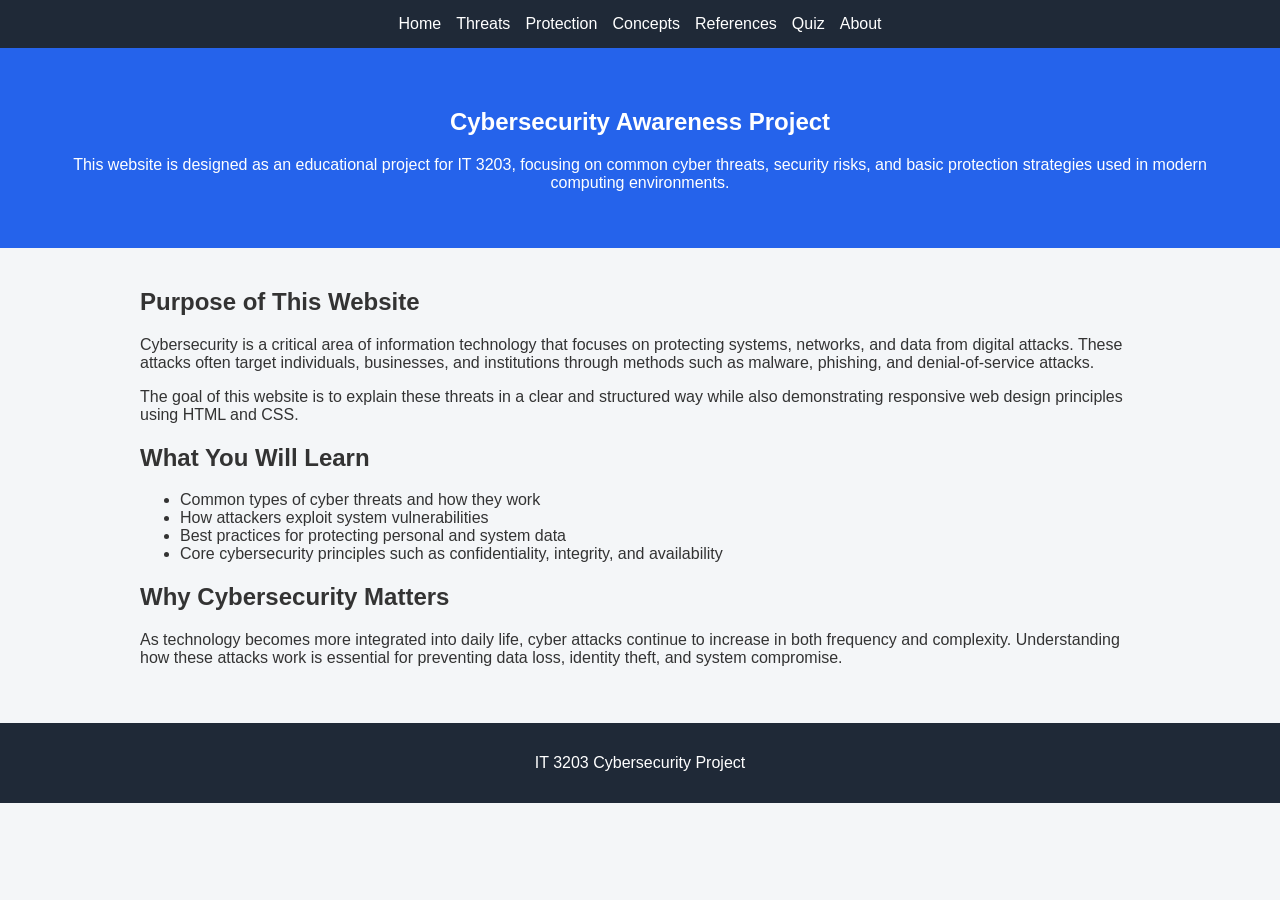
<file: index.html>
<!DOCTYPE html>
<html lang="en">
<head>
  <meta charset="UTF-8">
  <meta name="viewport" content="width=device-width, initial-scale=1.0">
  <title>Cybersecurity Awareness Home</title>
  <link rel="stylesheet" href="css/styles.css">
</head>

<body>

<header>
  <nav>
    <ul>
      <li><a href="index.html">Home</a></li>
      <li><a href="threats.html">Threats</a></li>
      <li><a href="protection.html">Protection</a></li>
      <li><a href="concepts.html">Concepts</a></li>
      <li><a href="references.html">References</a></li>
      <li><a href="quiz.html">Quiz</a></li>
      <li><a href="about.html">About</a></li>
    </ul>
  </nav>
</header>

<section class="hero">
  <h1>Cybersecurity Awareness Project</h1>
  <p>
    This website is designed as an educational project for IT 3203, focusing on common cyber threats,
    security risks, and basic protection strategies used in modern computing environments.
  </p>
</section>

<div class="container">

  <h2>Purpose of This Website</h2>
  <p>
    Cybersecurity is a critical area of information technology that focuses on protecting systems,
    networks, and data from digital attacks. These attacks often target individuals, businesses,
    and institutions through methods such as malware, phishing, and denial-of-service attacks.
  </p>

  <p>
    The goal of this website is to explain these threats in a clear and structured way while also
    demonstrating responsive web design principles using HTML and CSS.
  </p>

  <h2>What You Will Learn</h2>
  <ul>
    <li>Common types of cyber threats and how they work</li>
    <li>How attackers exploit system vulnerabilities</li>
    <li>Best practices for protecting personal and system data</li>
    <li>Core cybersecurity principles such as confidentiality, integrity, and availability</li>
  </ul>

  <h2>Why Cybersecurity Matters</h2>
  <p>
    As technology becomes more integrated into daily life, cyber attacks continue to increase in both
    frequency and complexity. Understanding how these attacks work is essential for preventing data loss,
    identity theft, and system compromise.
  </p>

</div>

<footer>
  <p>IT 3203 Cybersecurity Project</p>
</footer>

</body>
</html>
</file>
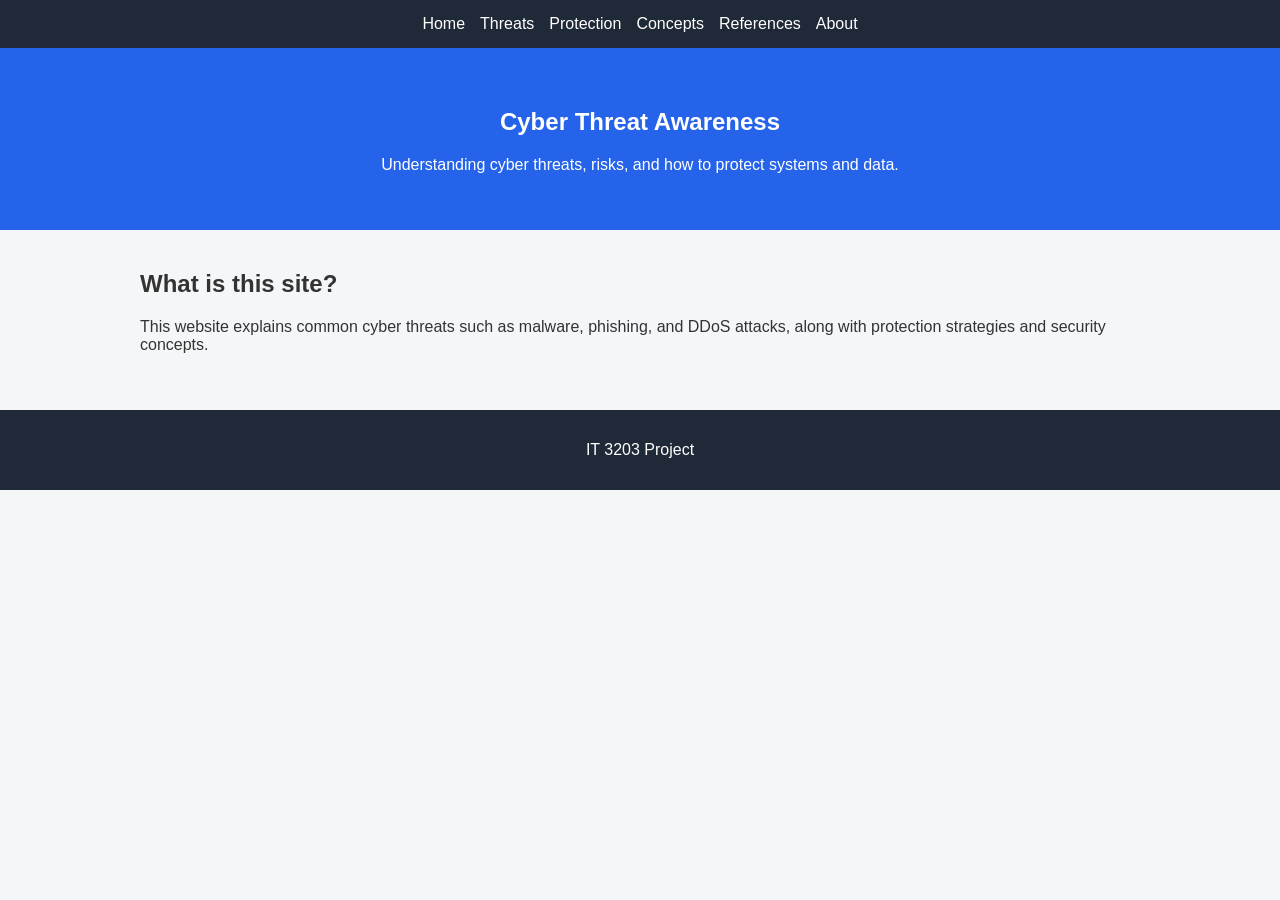
<file: Final_Project/index.html>
<!DOCTYPE html>
<html lang="en">
<head>
  <meta charset="UTF-8">
  <meta name="viewport" content="width=device-width, initial-scale=1.0">
  <title>Cyber Threats Home</title>
  <link rel="stylesheet" href="css/styles.css">
</head>
<body>

<header>
  <nav>
    <ul>
      <li><a href="index.html">Home</a></li>
      <li><a href="threats.html">Threats</a></li>
      <li><a href="protection.html">Protection</a></li>
      <li><a href="concepts.html">Concepts</a></li>
      <li><a href="references.html">References</a></li>
      <li><a href="about.html">About</a></li>
    </ul>
  </nav>
</header>

<section class="hero">
  <h1>Cyber Threat Awareness</h1>
  <p>Understanding cyber threats, risks, and how to protect systems and data.</p>
</section>

<div class="container">
  <h2>What is this site?</h2>
  <p>This website explains common cyber threats such as malware, phishing, and DDoS attacks, along with protection strategies and security concepts.</p>
</div>

<footer><p>IT 3203 Project</p></footer>

</body>
</html>
</file>
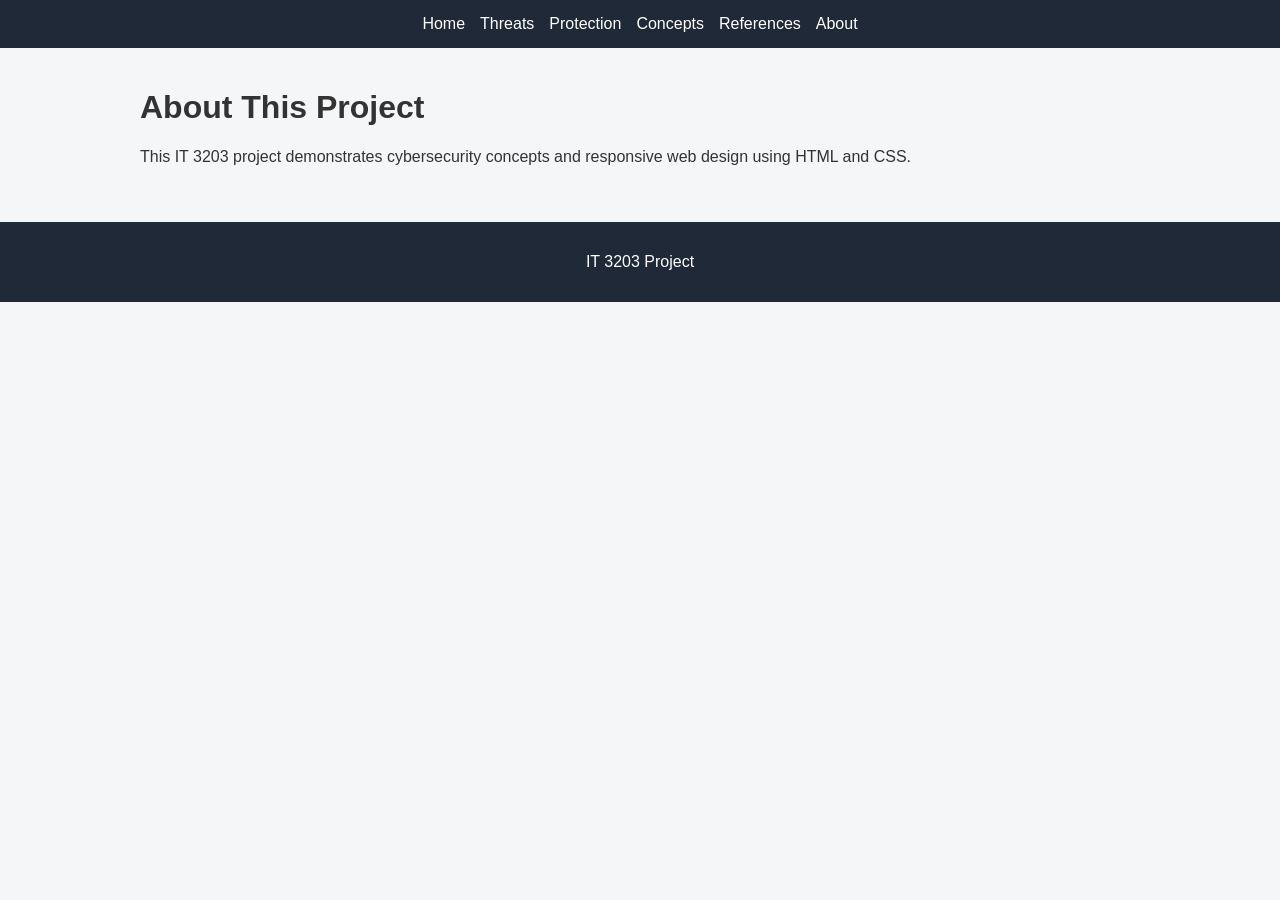
<file: about.html>
<!DOCTYPE html>
<html lang="en">
<head>
<meta charset="UTF-8">
<meta name="viewport" content="width=device-width, initial-scale=1.0">
<title>About</title>
<link rel="stylesheet" href="css/styles.css">
</head>
<body>

<header>
<nav>
<ul>
<li><a href="index.html">Home</a></li>
<li><a href="threats.html">Threats</a></li>
<li><a href="protection.html">Protection</a></li>
<li><a href="concepts.html">Concepts</a></li>
<li><a href="references.html">References</a></li>
<li><a href="about.html">About</a></li>
</ul>
</nav>
</header>

<div class="container">
<h1>About This Project</h1>
<p>This IT 3203 project demonstrates cybersecurity concepts and responsive web design using HTML and CSS.</p>
</div>

<footer><p>IT 3203 Project</p></footer>

</body>
</html>
</file>
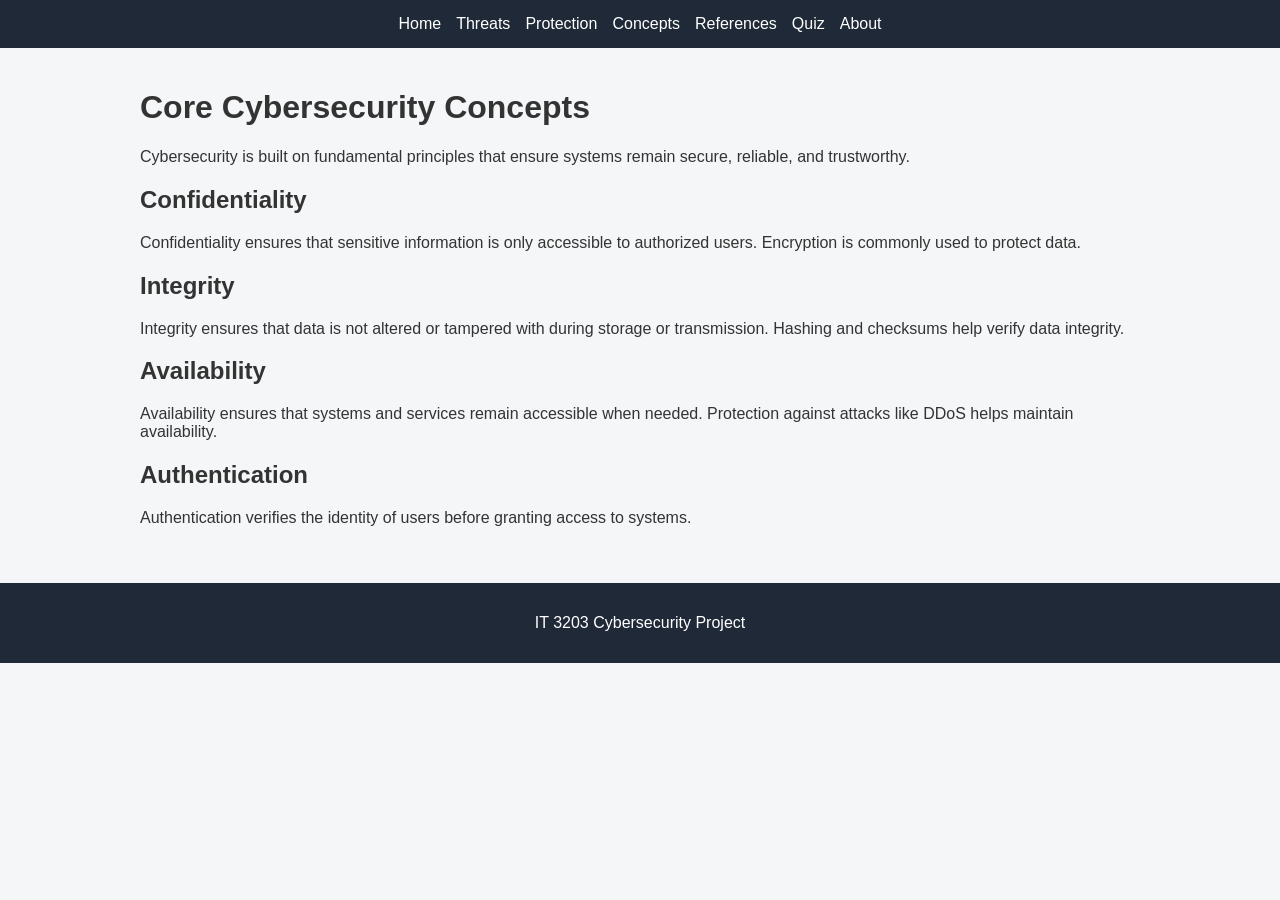
<file: concepts.html>
<!DOCTYPE html>
<html lang="en">
<head>
  <meta charset="UTF-8">
  <meta name="viewport" content="width=device-width, initial-scale=1.0">
  <title>Security Concepts</title>
  <link rel="stylesheet" href="css/styles.css">
</head>

<body>

<header>
  <nav>
    <ul>
      <li><a href="index.html">Home</a></li>
      <li><a href="threats.html">Threats</a></li>
      <li><a href="protection.html">Protection</a></li>
      <li><a href="concepts.html">Concepts</a></li>
      <li><a href="references.html">References</a></li>
      <li><a href="quiz.html">Quiz</a></li>
      <li><a href="about.html">About</a></li>
    </ul>
  </nav>
</header>

<div class="container">

  <h1>Core Cybersecurity Concepts</h1>

  <p>
    Cybersecurity is built on fundamental principles that ensure systems remain secure,
    reliable, and trustworthy.
  </p>

  <h2>Confidentiality</h2>
  <p>
    Confidentiality ensures that sensitive information is only accessible to authorized users.
    Encryption is commonly used to protect data.
  </p>

  <h2>Integrity</h2>
  <p>
    Integrity ensures that data is not altered or tampered with during storage or transmission.
    Hashing and checksums help verify data integrity.
  </p>

  <h2>Availability</h2>
  <p>
    Availability ensures that systems and services remain accessible when needed.
    Protection against attacks like DDoS helps maintain availability.
  </p>

  <h2>Authentication</h2>
  <p>
    Authentication verifies the identity of users before granting access to systems.
  </p>

</div>

<footer>
  <p>IT 3203 Cybersecurity Project</p>
</footer>

</body>
</html>
</file>
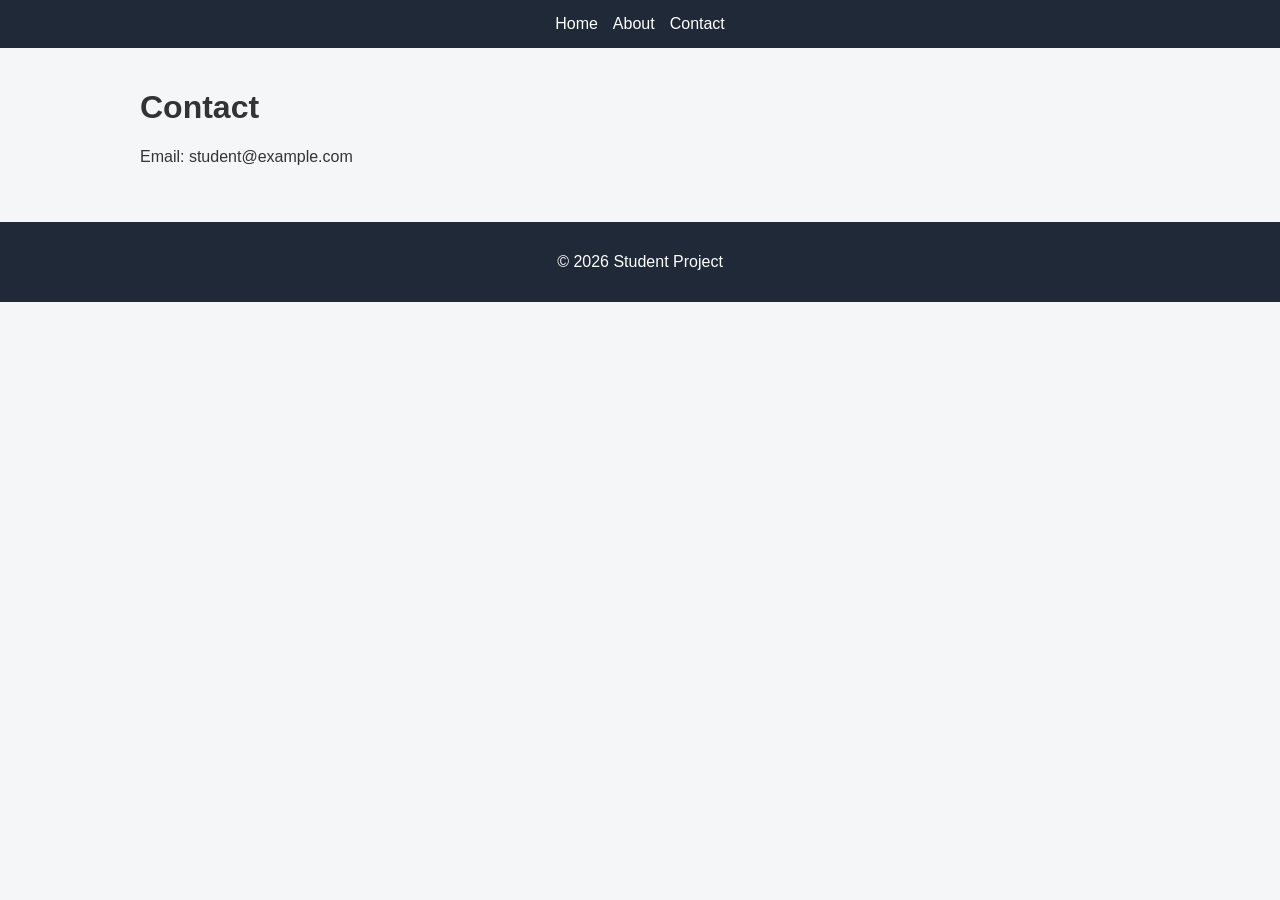
<file: contact.html>
<!DOCTYPE html>
<html lang="en">
<head>
  <meta charset="UTF-8">
  <meta name="viewport" content="width=device-width, initial-scale=1.0">
  <title>Contact</title>
  <link rel="stylesheet" href="css/styles.css">
</head>
<body>

<header>
  <nav>
    <ul>
      <li><a href="index.html">Home</a></li>
      <li><a href="about.html">About</a></li>
      <li><a href="contact.html">Contact</a></li>
    </ul>
  </nav>
</header>

<div class="container">
  <h1>Contact</h1>
  <p>Email: student@example.com</p>
</div>

<footer>
  <p>© 2026 Student Project</p>
</footer>

</body>
</html>
</file>
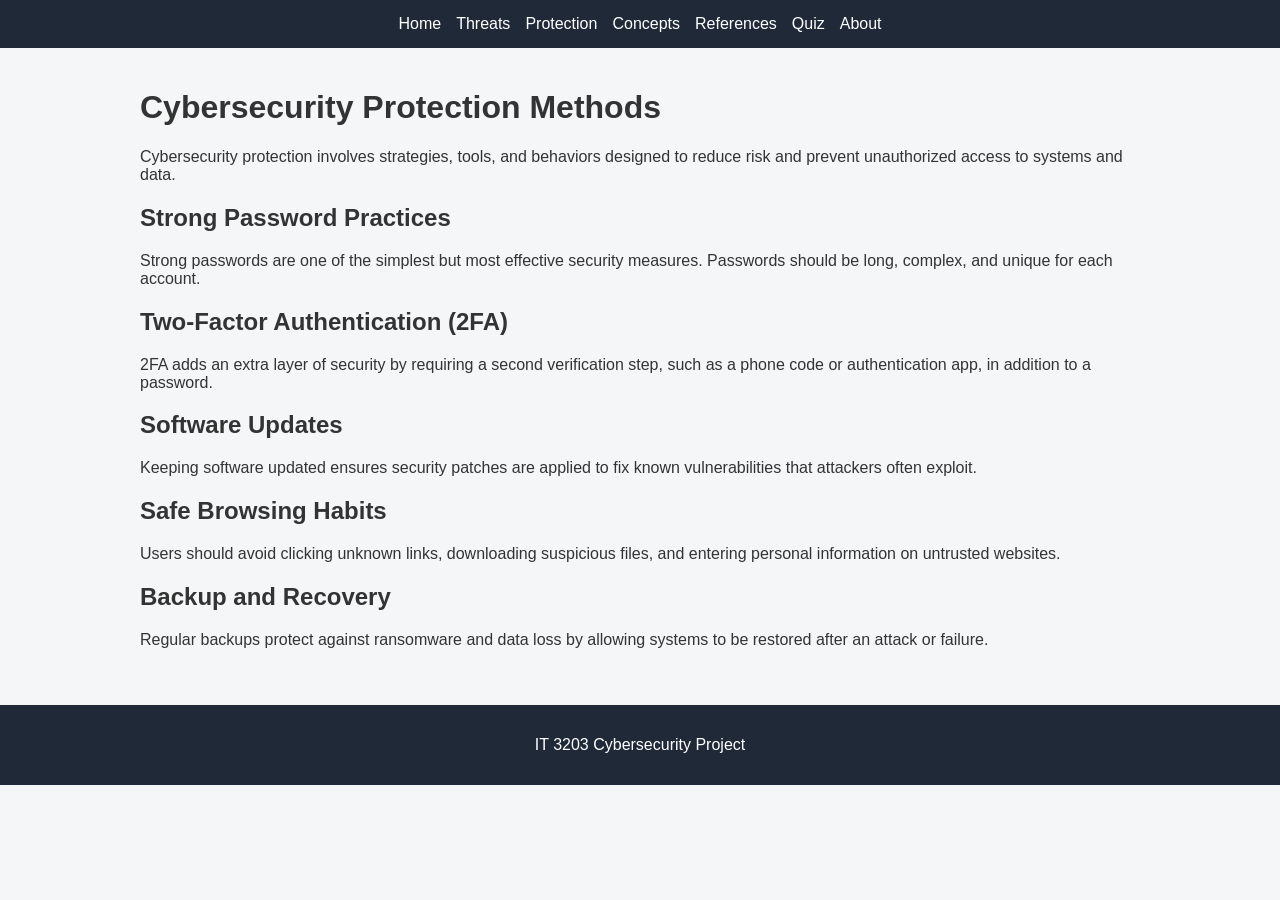
<file: protection.html>
<!DOCTYPE html>
<html lang="en">
<head>
  <meta charset="UTF-8">
  <meta name="viewport" content="width=device-width, initial-scale=1.0">
  <title>Cybersecurity Protection</title>
  <link rel="stylesheet" href="css/styles.css">
</head>

<body>

<header>
  <nav>
    <ul>
      <li><a href="index.html">Home</a></li>
      <li><a href="threats.html">Threats</a></li>
      <li><a href="protection.html">Protection</a></li>
      <li><a href="concepts.html">Concepts</a></li>
      <li><a href="references.html">References</a></li>
      <li><a href="quiz.html">Quiz</a></li>
      <li><a href="about.html">About</a></li>
    </ul>
  </nav>
</header>

<div class="container">

  <h1>Cybersecurity Protection Methods</h1>

  <p>
    Cybersecurity protection involves strategies, tools, and behaviors designed to reduce risk and
    prevent unauthorized access to systems and data.
  </p>

  <h2>Strong Password Practices</h2>
  <p>
    Strong passwords are one of the simplest but most effective security measures.
    Passwords should be long, complex, and unique for each account.
  </p>

  <h2>Two-Factor Authentication (2FA)</h2>
  <p>
    2FA adds an extra layer of security by requiring a second verification step,
    such as a phone code or authentication app, in addition to a password.
  </p>

  <h2>Software Updates</h2>
  <p>
    Keeping software updated ensures security patches are applied to fix known vulnerabilities
    that attackers often exploit.
  </p>

  <h2>Safe Browsing Habits</h2>
  <p>
    Users should avoid clicking unknown links, downloading suspicious files,
    and entering personal information on untrusted websites.
  </p>

  <h2>Backup and Recovery</h2>
  <p>
    Regular backups protect against ransomware and data loss by allowing systems to be restored
    after an attack or failure.
  </p>

</div>

<footer>
  <p>IT 3203 Cybersecurity Project</p>
</footer>

</body>
</html>
</file>
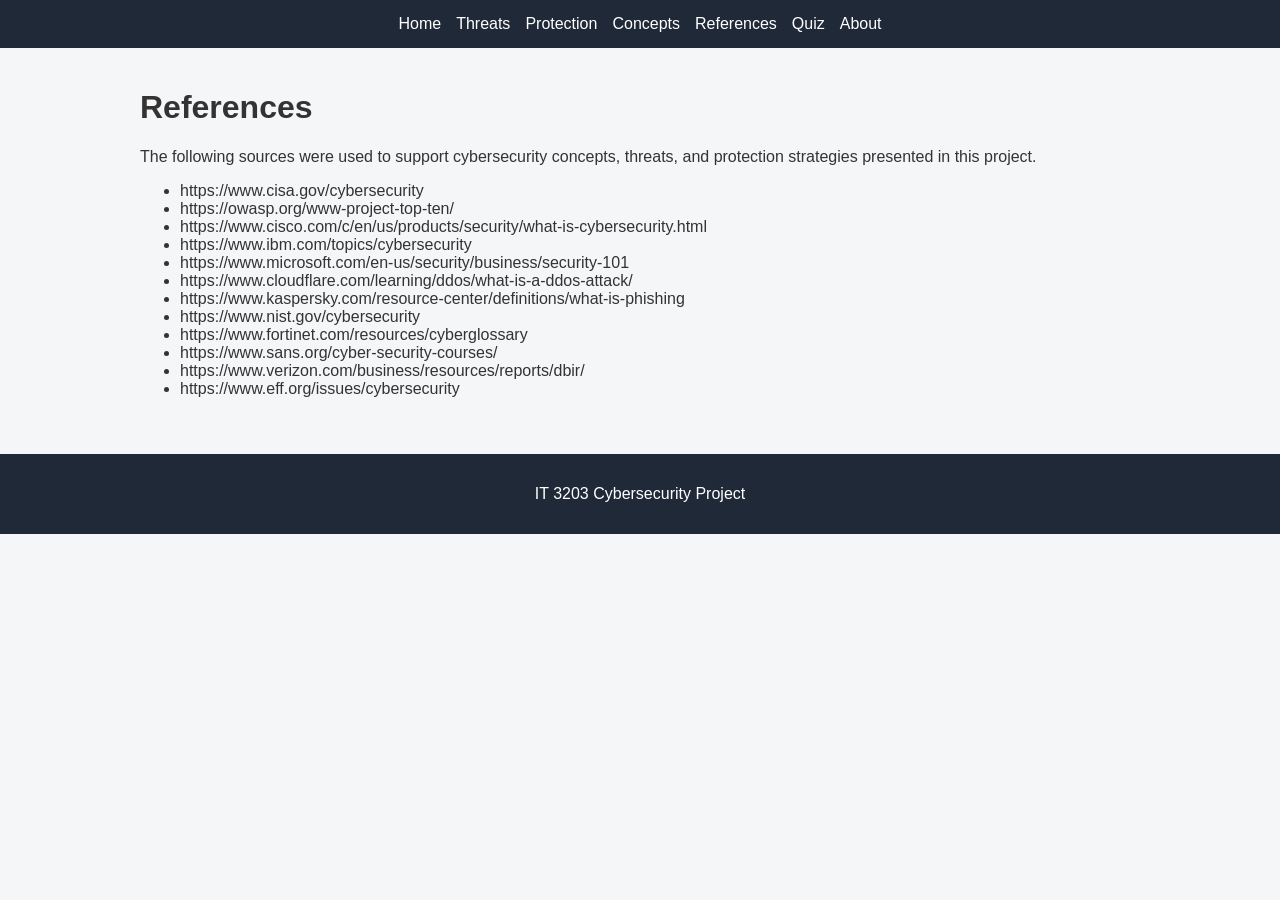
<file: references.html>
<!DOCTYPE html>
<html lang="en">
<head>
  <meta charset="UTF-8">
  <meta name="viewport" content="width=device-width, initial-scale=1.0">
  <title>References</title>
  <link rel="stylesheet" href="css/styles.css">
</head>

<body>

<header>
  <nav>
    <ul>
      <li><a href="index.html">Home</a></li>
      <li><a href="threats.html">Threats</a></li>
      <li><a href="protection.html">Protection</a></li>
      <li><a href="concepts.html">Concepts</a></li>
      <li><a href="references.html">References</a></li>
      <li><a href="quiz.html">Quiz</a></li>
      <li><a href="about.html">About</a></li>
    </ul>
  </nav>
</header>

<div class="container">

  <h1>References</h1>

  <p>
    The following sources were used to support cybersecurity concepts, threats, and protection strategies presented in this project.
  </p>

  <ul>
    <li>https://www.cisa.gov/cybersecurity</li>
    <li>https://owasp.org/www-project-top-ten/</li>
    <li>https://www.cisco.com/c/en/us/products/security/what-is-cybersecurity.html</li>
    <li>https://www.ibm.com/topics/cybersecurity</li>
    <li>https://www.microsoft.com/en-us/security/business/security-101</li>
    <li>https://www.cloudflare.com/learning/ddos/what-is-a-ddos-attack/</li>
    <li>https://www.kaspersky.com/resource-center/definitions/what-is-phishing</li>
    <li>https://www.nist.gov/cybersecurity</li>
    <li>https://www.fortinet.com/resources/cyberglossary</li>
    <li>https://www.sans.org/cyber-security-courses/</li>
    <li>https://www.verizon.com/business/resources/reports/dbir/</li>
    <li>https://www.eff.org/issues/cybersecurity</li>
  </ul>

</div>

<footer>
  <p>IT 3203 Cybersecurity Project</p>
</footer>

</body>
</html>
</file>
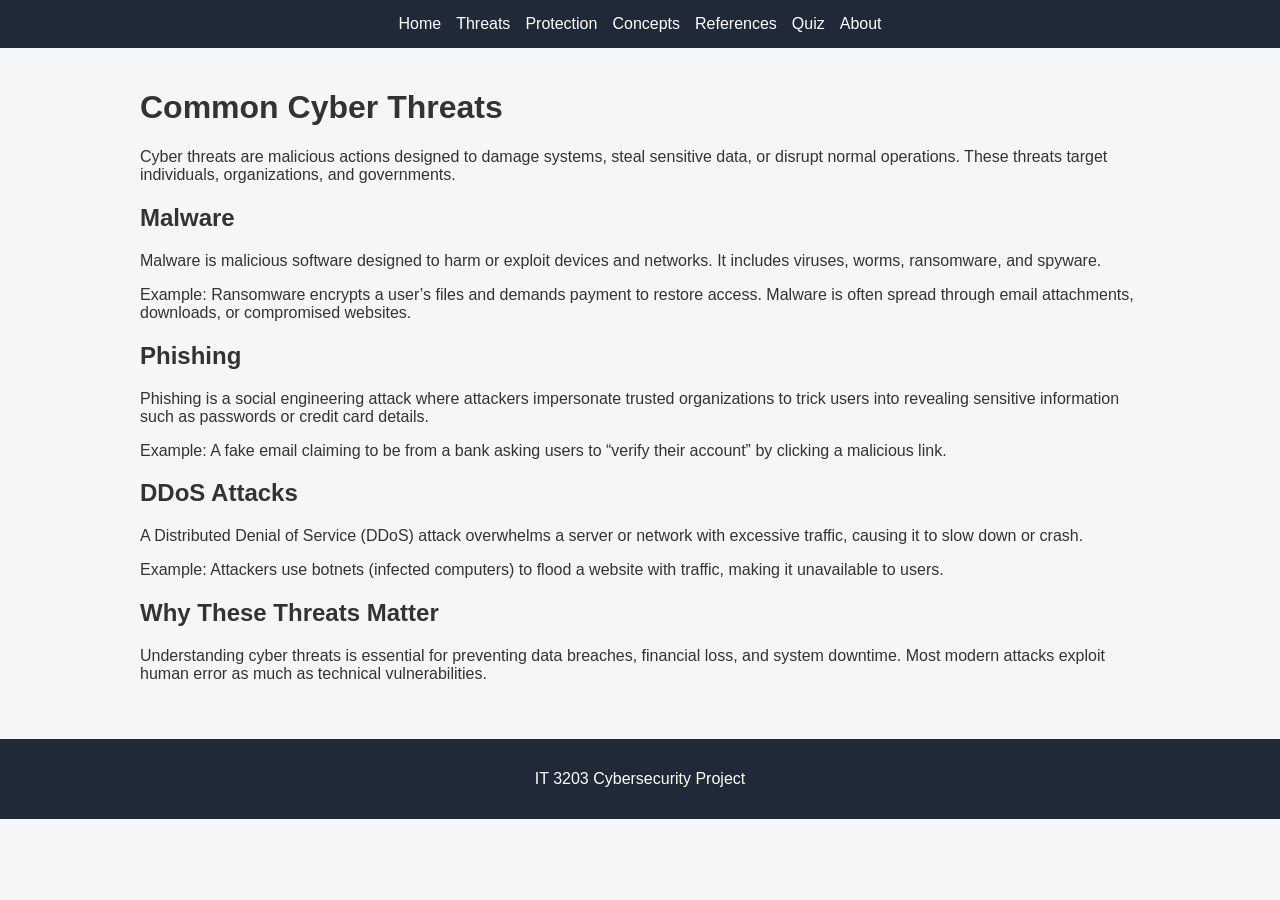
<file: threats.html>
<!DOCTYPE html>
<html lang="en">
<head>
  <meta charset="UTF-8">
  <meta name="viewport" content="width=device-width, initial-scale=1.0">
  <title>Cyber Threats</title>
  <link rel="stylesheet" href="css/styles.css">
</head>

<body>

<header>
  <nav>
    <ul>
      <li><a href="index.html">Home</a></li>
      <li><a href="threats.html">Threats</a></li>
      <li><a href="protection.html">Protection</a></li>
      <li><a href="concepts.html">Concepts</a></li>
      <li><a href="references.html">References</a></li>
      <li><a href="quiz.html">Quiz</a></li>
      <li><a href="about.html">About</a></li>
    </ul>
  </nav>
</header>

<div class="container">

  <h1>Common Cyber Threats</h1>

  <p>
    Cyber threats are malicious actions designed to damage systems, steal sensitive data,
    or disrupt normal operations. These threats target individuals, organizations, and governments.
  </p>

  <h2>Malware</h2>
  <p>
    Malware is malicious software designed to harm or exploit devices and networks.
    It includes viruses, worms, ransomware, and spyware.
  </p>
  <p>
    Example: Ransomware encrypts a user’s files and demands payment to restore access.
    Malware is often spread through email attachments, downloads, or compromised websites.
  </p>

  <h2>Phishing</h2>
  <p>
    Phishing is a social engineering attack where attackers impersonate trusted organizations
    to trick users into revealing sensitive information such as passwords or credit card details.
  </p>
  <p>
    Example: A fake email claiming to be from a bank asking users to “verify their account”
    by clicking a malicious link.
  </p>

  <h2>DDoS Attacks</h2>
  <p>
    A Distributed Denial of Service (DDoS) attack overwhelms a server or network with
    excessive traffic, causing it to slow down or crash.
  </p>
  <p>
    Example: Attackers use botnets (infected computers) to flood a website with traffic,
    making it unavailable to users.
  </p>

  <h2>Why These Threats Matter</h2>
  <p>
    Understanding cyber threats is essential for preventing data breaches, financial loss,
    and system downtime. Most modern attacks exploit human error as much as technical vulnerabilities.
  </p>

</div>

<footer>
  <p>IT 3203 Cybersecurity Project</p>
</footer>

</body>
</html>
</file>
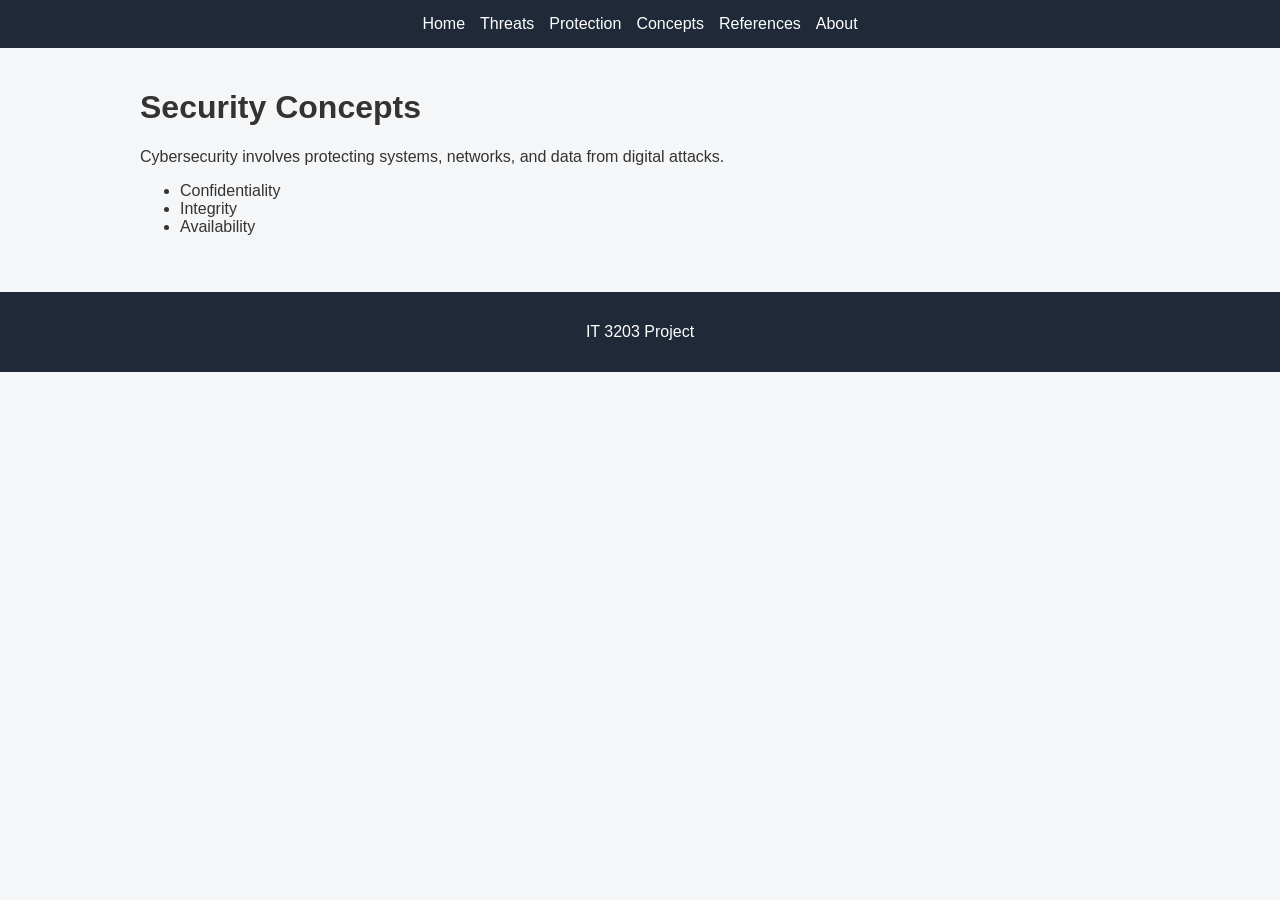
<file: Final_Project/concepts.html>
<!DOCTYPE html>
<html lang="en">
<head>
<meta charset="UTF-8">
<meta name="viewport" content="width=device-width, initial-scale=1.0">
<title>Concepts</title>
<link rel="stylesheet" href="css/styles.css">
</head>
<body>

<header>
<nav>
<ul>
<li><a href="index.html">Home</a></li>
<li><a href="threats.html">Threats</a></li>
<li><a href="protection.html">Protection</a></li>
<li><a href="concepts.html">Concepts</a></li>
<li><a href="references.html">References</a></li>
<li><a href="about.html">About</a></li>
</ul>
</nav>
</header>

<div class="container">
<h1>Security Concepts</h1>
<p>Cybersecurity involves protecting systems, networks, and data from digital attacks.</p>
<ul>
<li>Confidentiality</li>
<li>Integrity</li>
<li>Availability</li>
</ul>
</div>

<footer><p>IT 3203 Project</p></footer>

</body>
</html>
</file>
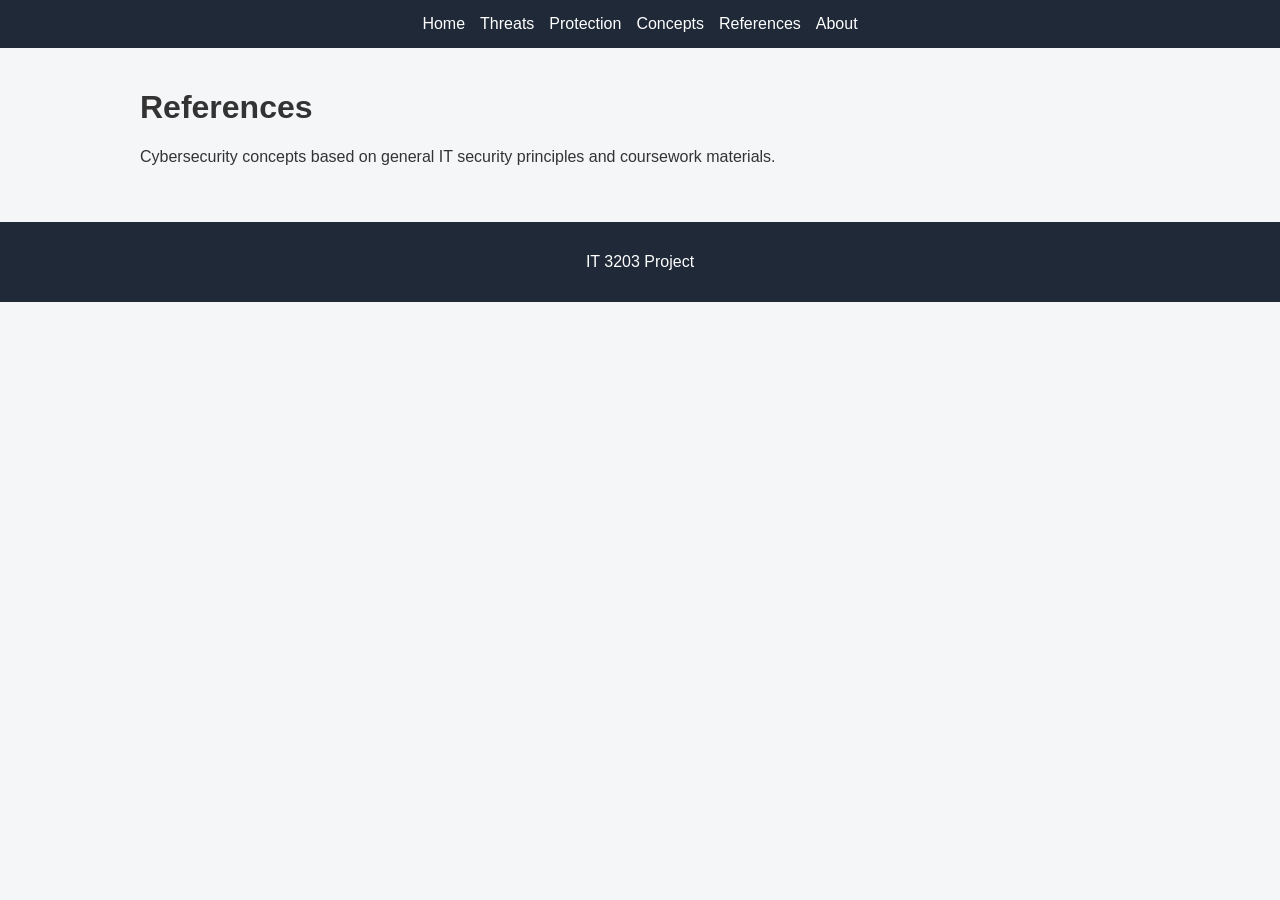
<file: Final_Project/references.html>
<!DOCTYPE html>
<html lang="en">
<head>
<meta charset="UTF-8">
<meta name="viewport" content="width=device-width, initial-scale=1.0">
<title>References</title>
<link rel="stylesheet" href="css/styles.css">
</head>
<body>

<header>
<nav>
<ul>
<li><a href="index.html">Home</a></li>
<li><a href="threats.html">Threats</a></li>
<li><a href="protection.html">Protection</a></li>
<li><a href="concepts.html">Concepts</a></li>
<li><a href="references.html">References</a></li>
<li><a href="about.html">About</a></li>
</ul>
</nav>
</header>

<div class="container">
<h1>References</h1>
<p>Cybersecurity concepts based on general IT security principles and coursework materials.</p>
</div>

<footer><p>IT 3203 Project</p></footer>

</body>
</html>
</file>
<file: css/styles.css>
body {
font-family: Arial;
margin: 0;
background: #f4f6f8;
color: #333;
}

nav {
background: #1f2937;
}

nav ul {
display: flex;
justify-content: center;
gap: 15px;
list-style: none;
padding: 15px;
margin: 0;
flex-wrap: wrap;
}

nav a {
color: white;
text-decoration: none;
}

.hero {
text-align: center;
padding: 40px;
background: #2563eb;
color: white;
}

.container {
max-width: 1000px;
margin: auto;
padding: 20px;
}

table {
width: 100%;
border-collapse: collapse;
}

table, th, td {
border: 1px solid #ccc;
padding: 10px;
}

footer {
text-align: center;
padding: 15px;
background: #1f2937;
color: white;
margin-top: 20px;
}

@media (max-width: 768px) {
nav ul {
flex-direction: column;
align-items: center;
}
}
</file>
<file: Final_Project/css/styles.css>
body {
font-family: Arial;
margin: 0;
background: #f4f6f8;
color: #333;
}

nav {
background: #1f2937;
}

nav ul {
display: flex;
justify-content: center;
gap: 15px;
list-style: none;
padding: 15px;
margin: 0;
flex-wrap: wrap;
}

nav a {
color: white;
text-decoration: none;
}

.hero {
text-align: center;
padding: 40px;
background: #2563eb;
color: white;
}

.container {
max-width: 1000px;
margin: auto;
padding: 20px;
}

table {
width: 100%;
border-collapse: collapse;
}

table, th, td {
border: 1px solid #ccc;
padding: 10px;
}

footer {
text-align: center;
padding: 15px;
background: #1f2937;
color: white;
margin-top: 20px;
}

@media (max-width: 768px) {
nav ul {
flex-direction: column;
align-items: center;
}
}
</file>
